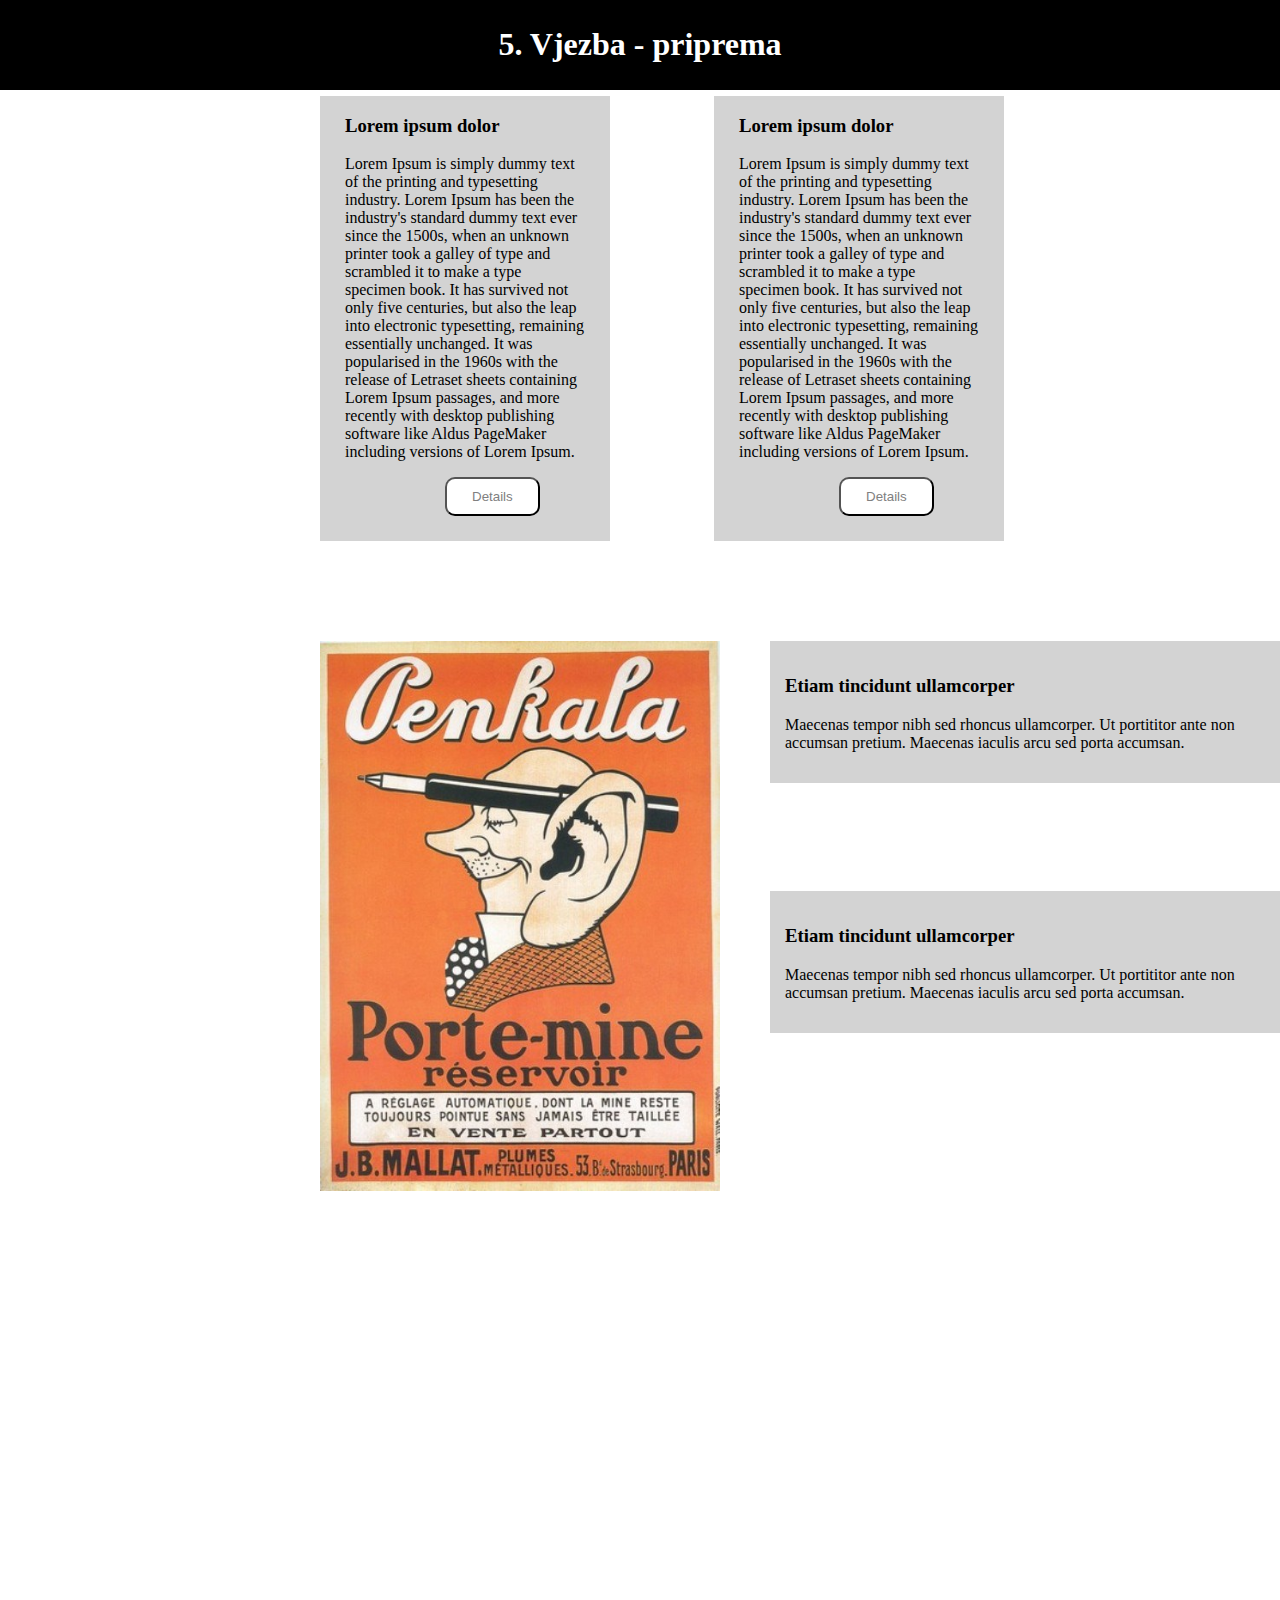
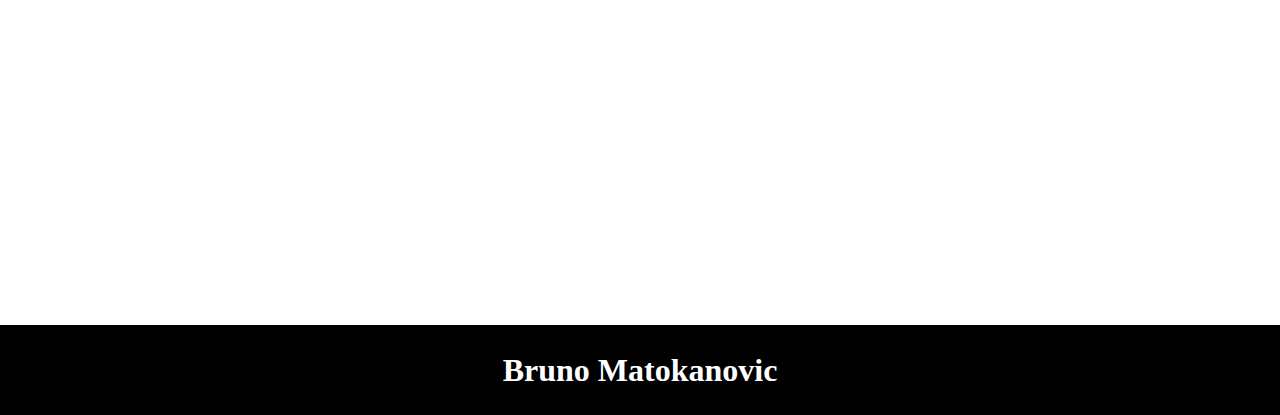
<file: uwt sve/uwt 1/index.html>
<!DOCTYPE html>
<html lang="en">
<head>
	<meta charset="utf-8">
	<title>CSS Zen Garden: The Beauty of CSS Design</title>

	<link rel="stylesheet" href="style.css">

</head>

<body>
	<div id="header">
		<h1>5. Vjezba - priprema</h1>
	</div>
	<div id="svesve">
	<div id="zajedno">
		<div id="prvi">
			<h3>Lorem ipsum dolor</h3>
			<p>Lorem Ipsum is simply dummy text of the printing and typesetting industry. Lorem Ipsum has been the industry's standard dummy text ever since the 1500s, when an unknown printer took a galley of type and scrambled it to make a type specimen book. It has survived not only five centuries, but also the leap into electronic typesetting, remaining essentially unchanged. It was popularised in the 1960s with the release of Letraset sheets containing Lorem Ipsum passages, and more recently with desktop publishing software like Aldus PageMaker including versions of Lorem Ipsum.</p>
			<button class="button">Details</button>
		</div>
		<div id="drugi">
			<h3>Lorem ipsum dolor</h3>
			<p>Lorem Ipsum is simply dummy text of the printing and typesetting industry. Lorem Ipsum has been the industry's standard dummy text ever since the 1500s, when an unknown printer took a galley of type and scrambled it to make a type specimen book. It has survived not only five centuries, but also the leap into electronic typesetting, remaining essentially unchanged. It was popularised in the 1960s with the release of Letraset sheets containing Lorem Ipsum passages, and more recently with desktop publishing software like Aldus PageMaker including versions of Lorem Ipsum.</p>
			<button class="button">Details</button>
		</div>
	</div>
	<div class="sve">
		<div class="slika">
			<img src="penkala.jpg">
		</div>
		<div id="gore">
			<h3>Etiam tincidunt ullamcorper</h3>
			<p>Maecenas tempor nibh sed rhoncus ullamcorper. Ut portititor ante non accumsan pretium. Maecenas iaculis arcu sed porta accumsan.</p>
		</div>
		<div id="dolje">
			<h3>Etiam tincidunt ullamcorper</h3>
			<p>Maecenas tempor nibh sed rhoncus ullamcorper. Ut portititor ante non accumsan pretium. Maecenas iaculis arcu sed porta accumsan.</p>
		</div>
	</div>
</div>
	<div id="footer">
		<h1>Bruno Matokanovic</h1>
	</div>
</body>
</html>
</file>
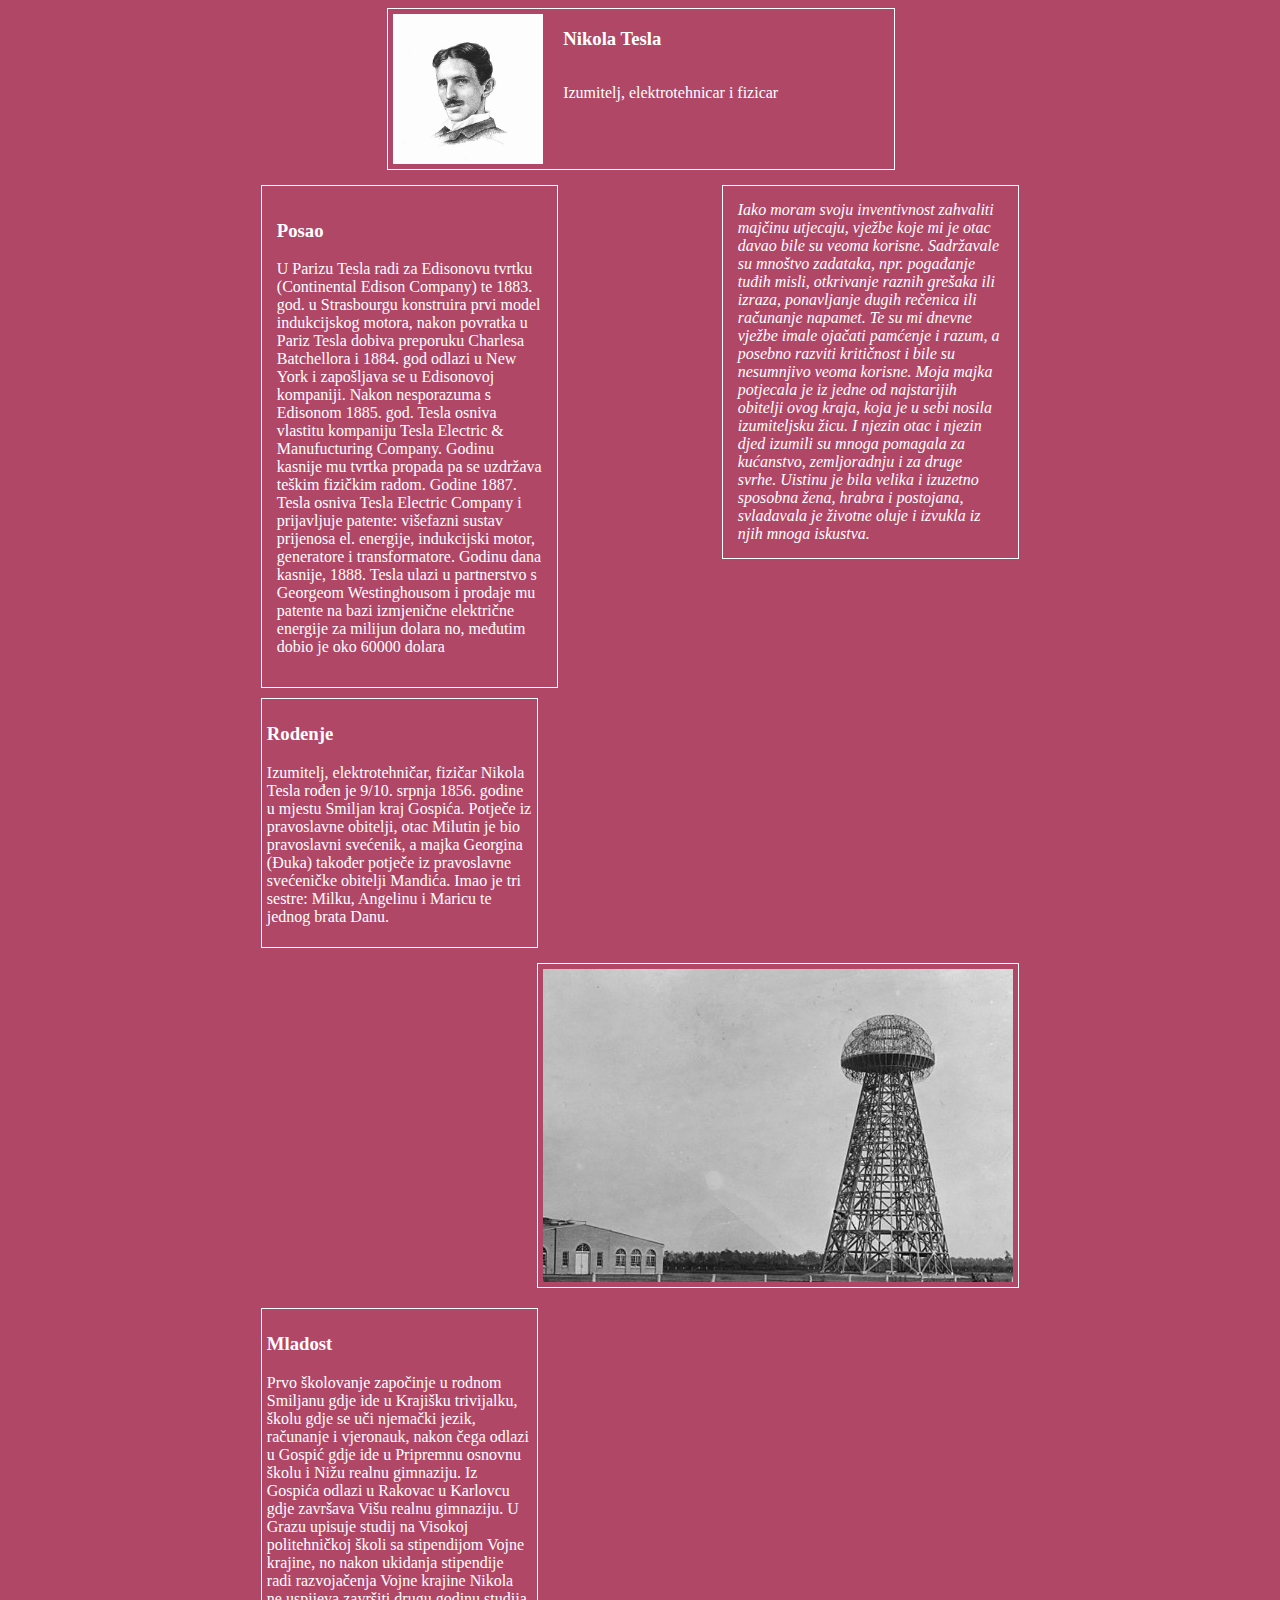
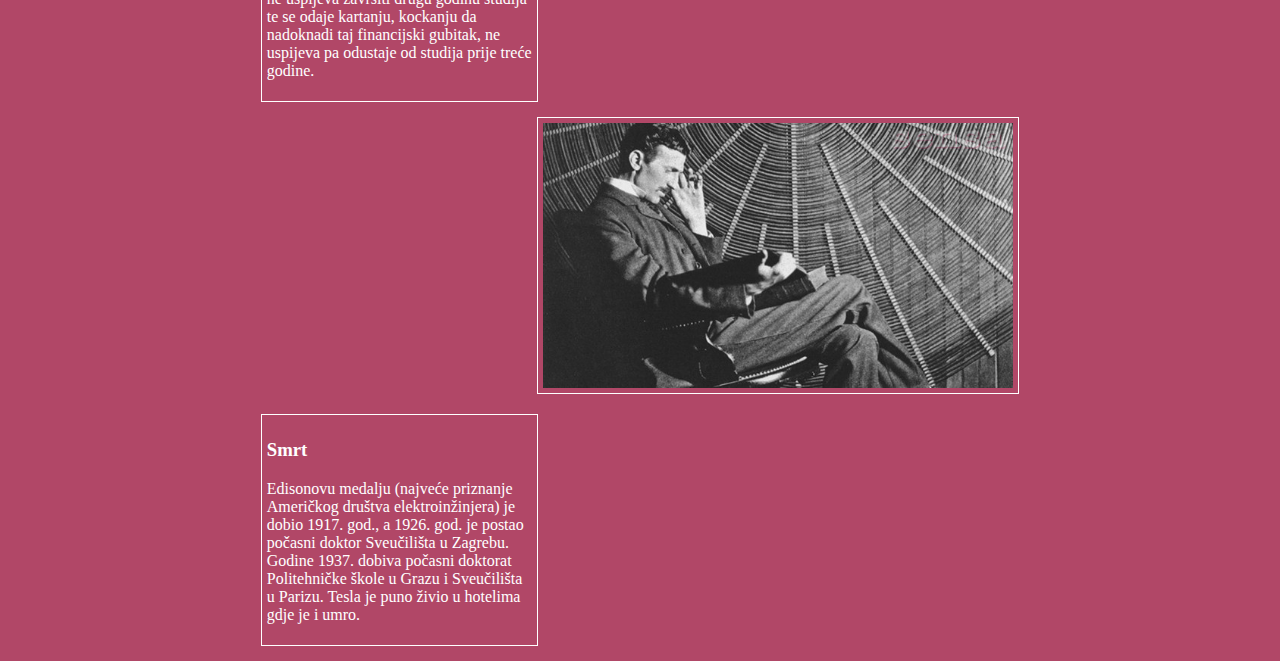
<file: uwt sve/uwt 2/index.html>
<!DOCTYPE html>
<html lang="en">
<head>
    <meta charset="UTF-8">
    <meta http-equiv="X-UA-Compatible" content="IE=edge">
    <meta name="viewport" content="width=device-width, initial-scale=1.0">
    <link rel="stylesheet" href="style.css">
</head>
<body>
    <div id="header">
        <img src="images//tesla1.png">
        <h3>Nikola Tesla</h3>
        <p>Izumitelj, elektrotehnicar i fizicar</p>
    </div>
    <div class="sve">
        <div id="posao">
            <h3>Posao</h3>
            <p>U Parizu Tesla radi za Edisonovu tvrtku (Continental Edison Company) te 1883.
                god. u Strasbourgu konstruira prvi model indukcijskog motora, nakon povratka u
                Pariz Tesla dobiva preporuku Charlesa Batchellora i 1884. god odlazi u New York i
                zapošljava se u Edisonovoj kompaniji. Nakon nesporazuma s Edisonom 1885. god.
                Tesla osniva vlastitu kompaniju Tesla Electric & Manufucturing Company. Godinu
                kasnije mu tvrtka propada pa se uzdržava teškim fizičkim radom. Godine 1887.
                Tesla osniva Tesla Electric Company i prijavljuje patente: višefazni sustav prijenosa
                el. energije, indukcijski motor, generatore i transformatore. Godinu dana kasnije,
                1888. Tesla ulazi u partnerstvo s Georgeom Westinghousom i prodaje mu patente
                na bazi izmjenične električne energije za milijun dolara no, međutim dobio je oko
                60000 dolara</p>
        </div class="lijevo">
        <div id="smrt2">
            Iako moram svoju inventivnost zahvaliti majčinu utjecaju, vježbe koje mi je otac
            davao bile su veoma korisne. Sadržavale su mnoštvo zadataka, npr. pogađanje
            tuđih misli, otkrivanje raznih grešaka ili izraza, ponavljanje dugih rečenica ili
            računanje napamet. Te su mi dnevne vježbe imale ojačati pamćenje i razum, a
            posebno razviti kritičnost i bile su nesumnjivo veoma korisne. Moja majka
            potjecala je iz jedne od najstarijih obitelji ovog kraja, koja je u sebi nosila
            izumiteljsku žicu. I njezin otac i njezin djed izumili su mnoga pomagala za
            kućanstvo, zemljoradnju i za druge svrhe. Uistinu je bila velika i izuzetno sposobna
            žena, hrabra i postojana, svladavala je životne oluje i izvukla iz njih mnoga
            iskustva. 
        </div>
        <div>
            
        <div id="rodenje">
            <h3>Rodenje</h3>
            <p>Izumitelj, elektrotehničar, fizičar Nikola Tesla rođen je 9/10. srpnja 1856. godine u
                mjestu Smiljan kraj Gospića. Potječe iz pravoslavne obitelji, otac Milutin je bio
                pravoslavni svećenik, a majka Georgina (Đuka) također potječe iz pravoslavne
                svećeničke obitelji Mandića. Imao je tri sestre: Milku, Angelinu i Maricu te jednog
                brata Danu.</p>
        </div>
        <img src="images//tesla4.jpg" class="desno" id="tesla1">
        <div id="mladost">
            <h3>Mladost</h3>
            <p>Prvo školovanje započinje u rodnom Smiljanu gdje ide u Krajišku trivijalku, školu
                gdje se uči njemački jezik, računanje i vjeronauk, nakon čega odlazi u Gospić gdje
                ide u Pripremnu osnovnu školu i Nižu realnu gimnaziju. Iz Gospića odlazi u Rakovac
                u Karlovcu gdje završava Višu realnu gimnaziju. U Grazu upisuje studij na Visokoj
                politehničkoj školi sa stipendijom Vojne krajine, no nakon ukidanja stipendije radi
                razvojačenja Vojne krajine Nikola ne uspijeva završiti drugu godinu studija te se
                odaje kartanju, kockanju da nadoknadi taj financijski gubitak, ne uspijeva pa
                odustaje od studija prije treće godine.</p>
        </div>
        <img src="images//tesla2.jpg" class="desno" id="tesla2">
        <div id="smrt1">
            <h3>Smrt</h3>
            <p>
                Edisonovu medalju (najveće priznanje Američkog društva elektroinžinjera) je
dobio 1917. god., a 1926. god. je postao počasni doktor Sveučilišta u Zagrebu.
Godine 1937. dobiva počasni doktorat Politehničke škole u Grazu i Sveučilišta u
Parizu. Tesla je puno živio u hotelima gdje je i umro.
            </p>
        </div>
        
        
        
        
        
    </div>
    </div>
</body>
</html>
</file>
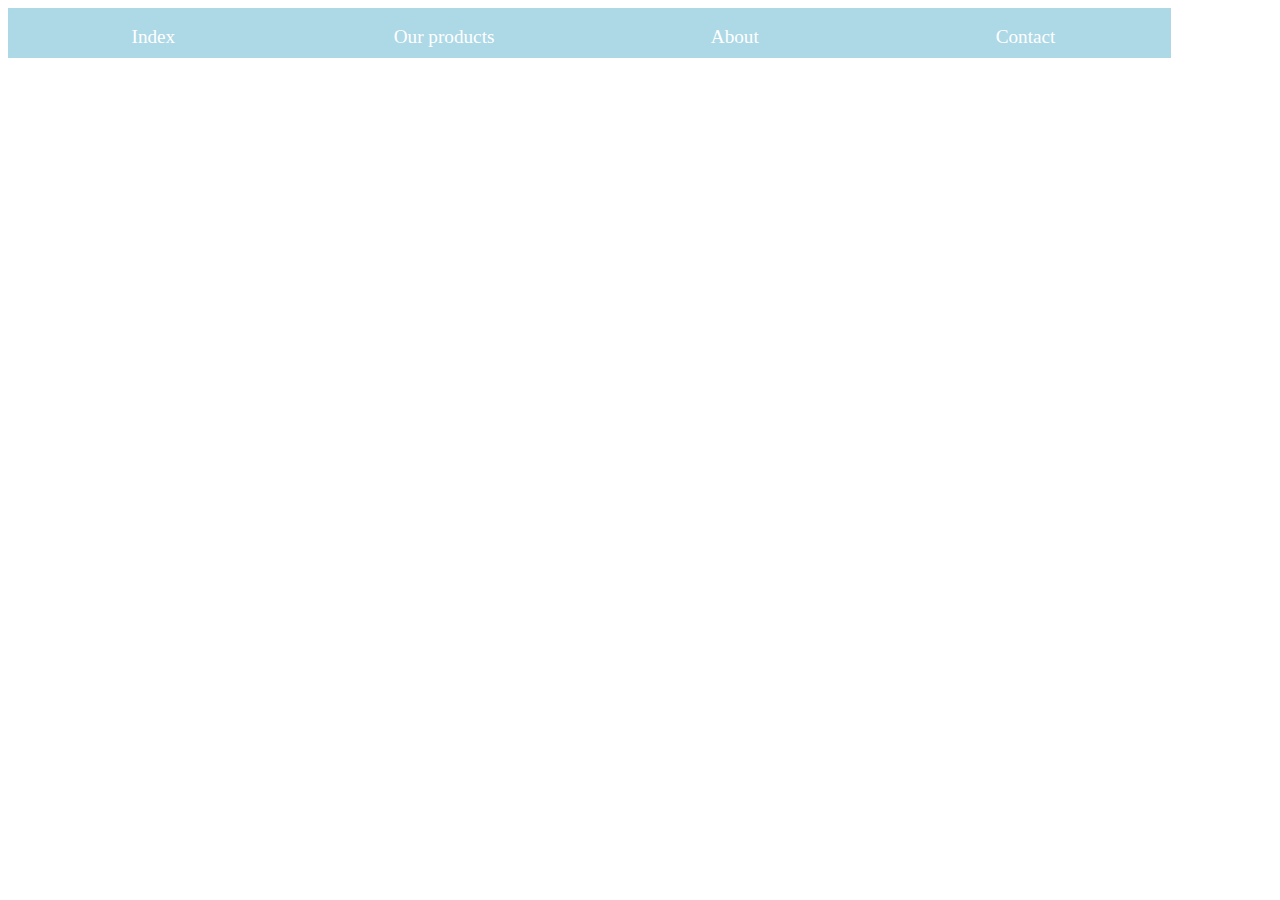
<file: uwt sve/uwt 3/index.html>
<!DOCTYPE html>
<html lang="en">
<head>
    <meta charset="UTF-8">
    <meta http-equiv="X-UA-Compatible" content="IE=edge">
    <meta name="viewport" content="width=device-width, initial-scale=1.0">
    <link rel="stylesheet" href="style.css">
</head>
<body>
    
    
    <ul id="lista">
            <li><a href="#">Index</a></li>
            <li><a href="#">Our products</a></li>
            <li><a href="#">About</a></li>
            <li><a href="#">Contact</a></li>
    </ul>
    
</body>
</html>
</file>
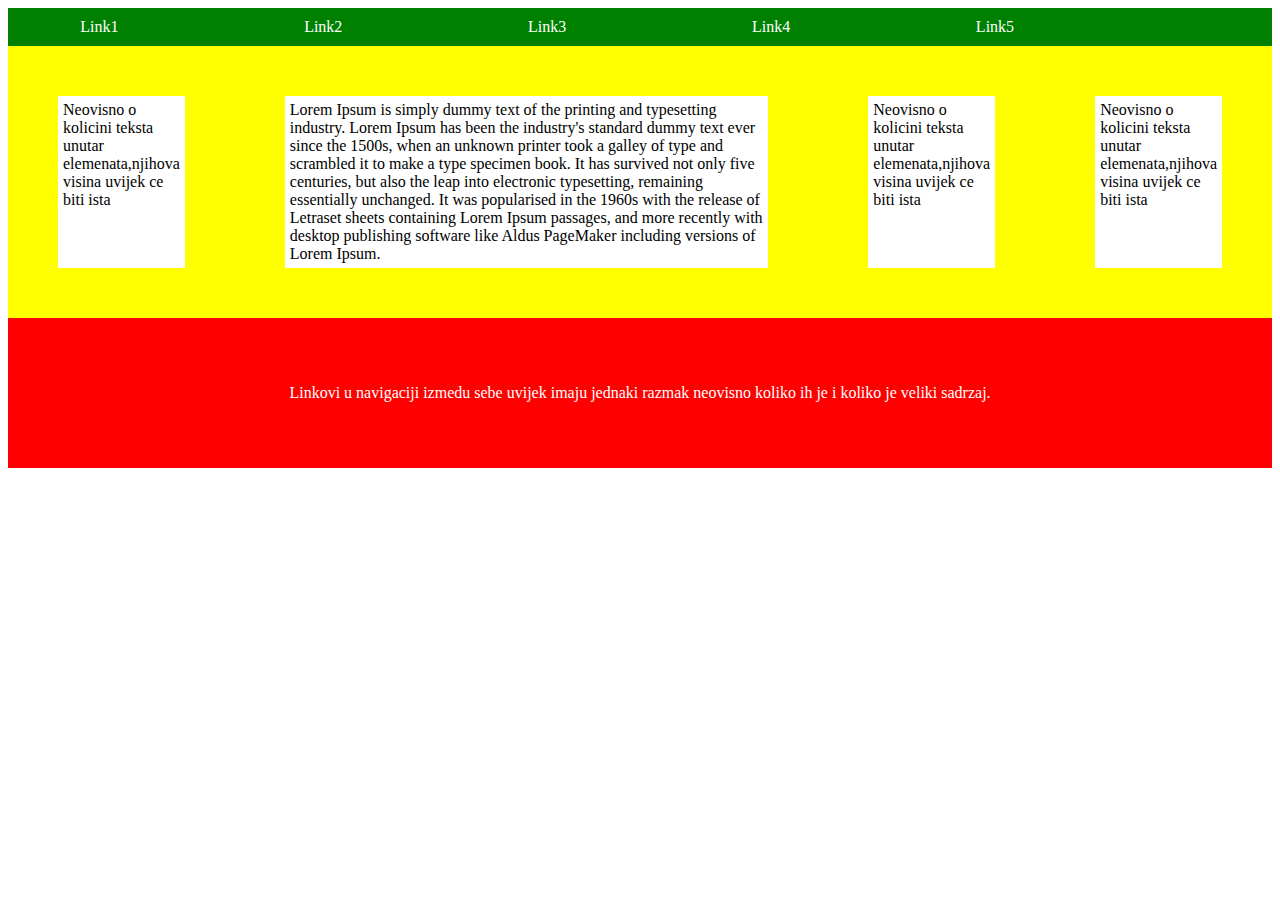
<file: uwt sve/uwt 5/index.html>
<!DOCTYPE html>
<html lang="en">
<head>
    <meta charset="UTF-8">
    <meta http-equiv="X-UA-Compatible" content="IE=edge">
    <meta name="viewport" content="width=device-width, initial-scale=1.0">
    <link rel="stylesheet" href="style.css">
    <title>Document</title>
</head>
<body>
    <div class="glava">
        <ul>
            <li><a>Link1</a></li>
            <li><a>Link2</a></li>
            <li><a>Link3</a></li>
            <li><a>Link4</a></li>
            <li><a>Link5</a></li>
        </ul>
    </div>
    <div class="sredina">
        <div class="sredina1">
            <div>Neovisno o kolicini teksta unutar elemenata,njihova visina uvijek ce biti ista</div>
            <div>Lorem Ipsum is simply dummy text of the printing and typesetting industry. Lorem Ipsum has been the industry's standard dummy text ever since the 1500s, when an unknown printer took a galley of type and scrambled it to make a type specimen book. It has survived not only five centuries, but also the leap into electronic typesetting, remaining essentially unchanged. It was popularised in the 1960s with the release of Letraset sheets containing Lorem Ipsum passages, and more recently with desktop publishing software like Aldus PageMaker including versions of Lorem Ipsum.</div>
            <div>Neovisno o kolicini teksta unutar elemenata,njihova visina uvijek ce biti ista</div>
            <div>Neovisno o kolicini teksta unutar elemenata,njihova visina uvijek ce biti ista</div>
        </div>
    </div>
    <div class="noga">
        Linkovi u navigaciji izmedu sebe uvijek imaju jednaki razmak neovisno koliko ih je i koliko je veliki sadrzaj.
    </div>
</body>
</html>
</file>
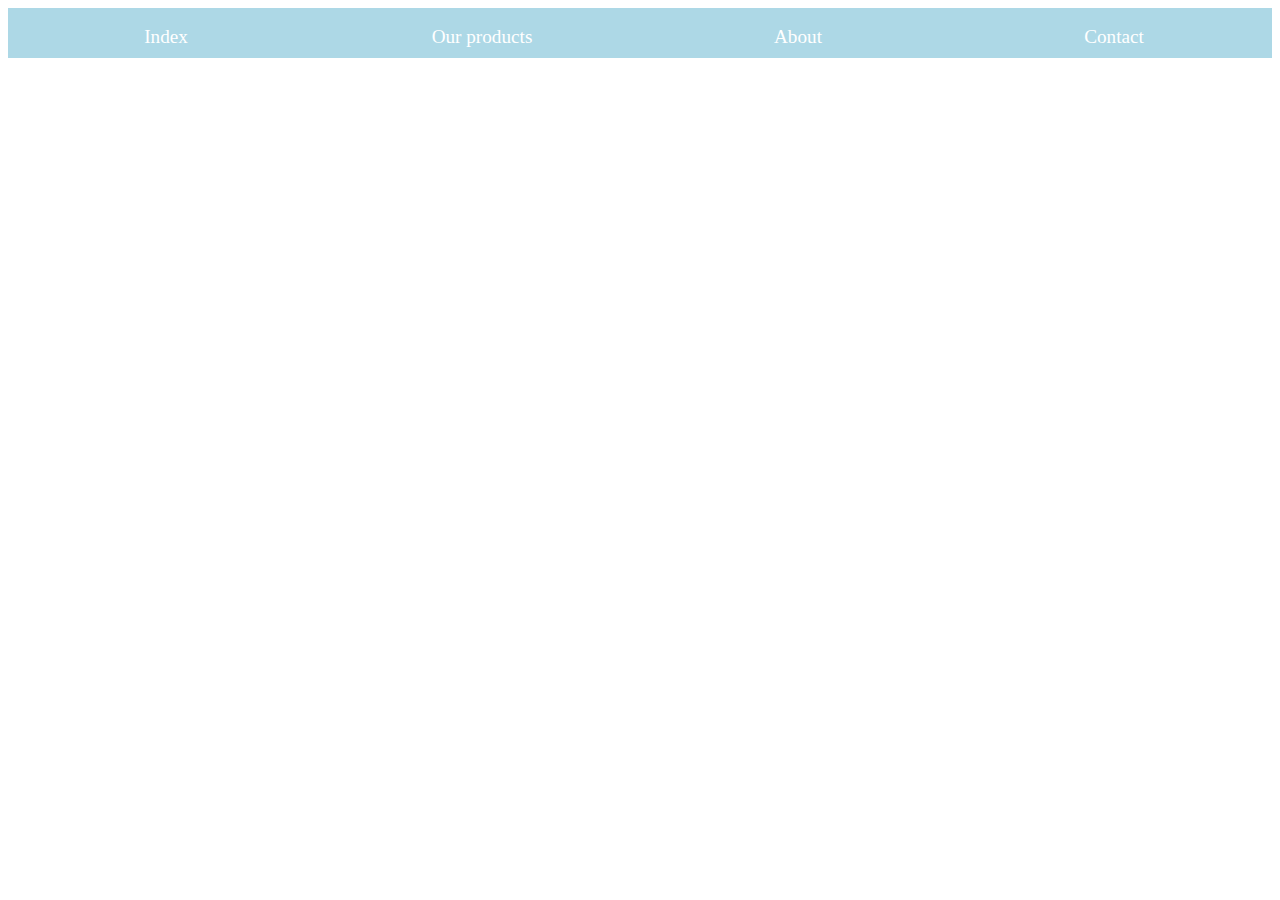
<file: uwt sve/uwt 7/index.html>
<!DOCTYPE html>
<html lang="en">
<head>
    <meta charset="UTF-8">
    <meta http-equiv="X-UA-Compatible" content="IE=edge">
    <meta name="viewport" content="width=device-width, initial-scale=1.0">
    <link rel="stylesheet" href="style.css">
    <title>Document</title>
</head>
<body>
    <ul id="lista">
        <li><a>Index</a></li>
        <li><a>Our products</a></li>
        <li><a>About</a></li>
        <li><a>Contact</a></li>
    </ul>
</body>
</html>
</file>
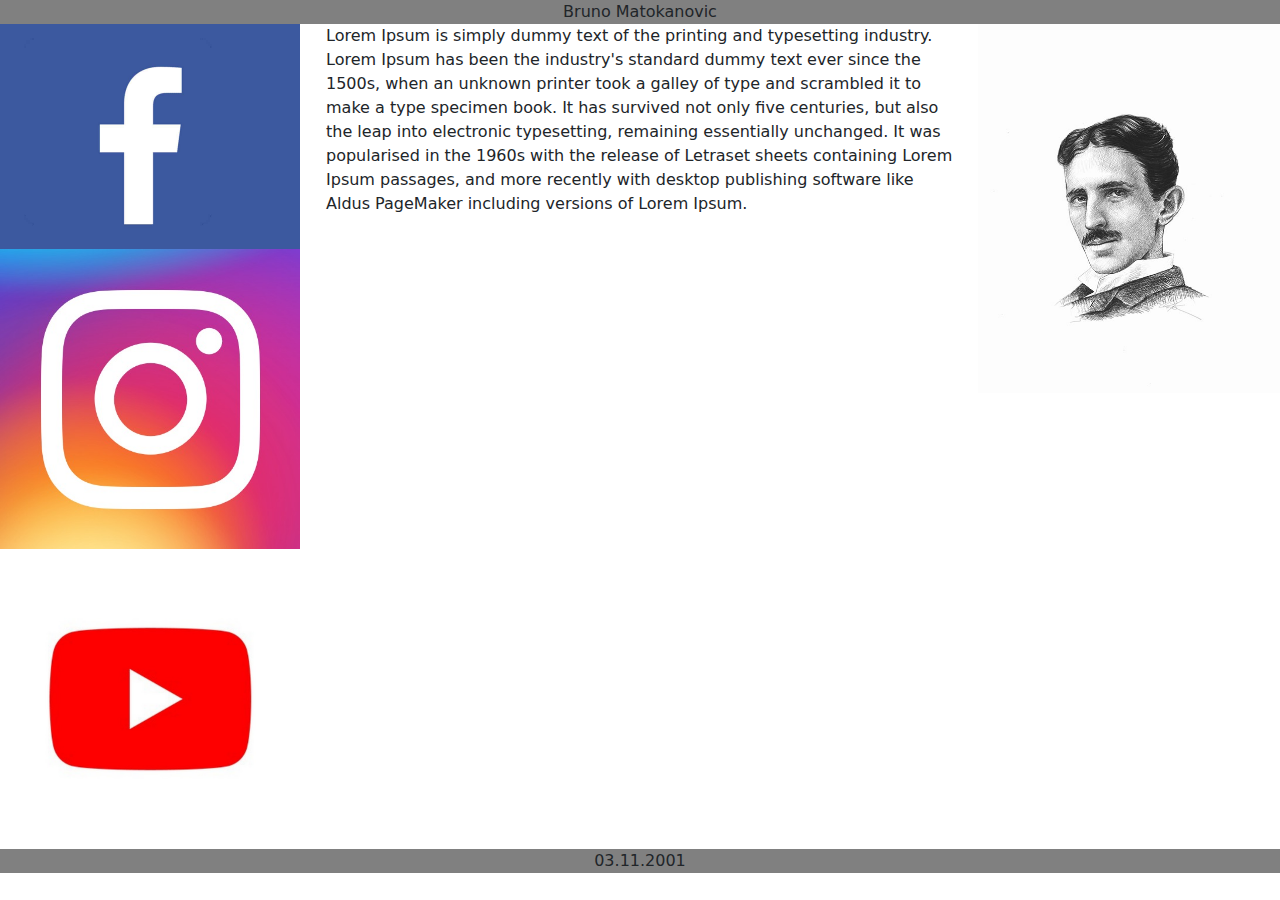
<file: uwt sve/uwt 3/index2.html>
<!DOCTYPE html>
<html lang="en">
<head>
    <meta charset="UTF-8">
    <meta http-equiv="X-UA-Compatible" content="IE=edge">
    <meta name="viewport" content="width=device-width, initial-scale=1.0">
    <link rel="stylesheet" href="style2.css">
    <link href="https://cdn.jsdelivr.net/npm/bootstrap@5.1.2/dist/css/bootstrap.min.css" rel="stylesheet">
</head>
<body>
    <div class="row">
        <header class="col-lg-12 col-md-12 col-sm-12" id="glava">
            Bruno Matokanovic
        </header>
        <div class="col-lg-3 col-md-4 col-sm-12" id="sidebar1">
            <img src="images/facebook.jpeg">
            <img src="images/instagram.jpeg">
            <img src="images/youtube.jpeg">
        </div>
        <div class="col-lg-6 col-md-8 col-sm-12" id="content">
Lorem Ipsum is simply dummy text of the printing and typesetting industry. Lorem Ipsum has been the industry's standard dummy text ever since the 1500s, when an unknown printer took a galley of type and scrambled it to make a type specimen book. It has survived not only five centuries, but also the leap into electronic typesetting, remaining essentially unchanged. It was popularised in the 1960s with the release of Letraset sheets containing Lorem Ipsum passages, and more recently with desktop publishing software like Aldus PageMaker including versions of Lorem Ipsum.
        </div>
        <div class="col-lg-3 col-md-12 col-sm-12" id="sidebar2">
            <img src="images/tesla.jpeg">
        </div>
        <footer class="col-lg-12 col-md-12 col-sm-12" id="noga">
            03.11.2001
        </footer>
    </div>
</body>
</html>
</file>
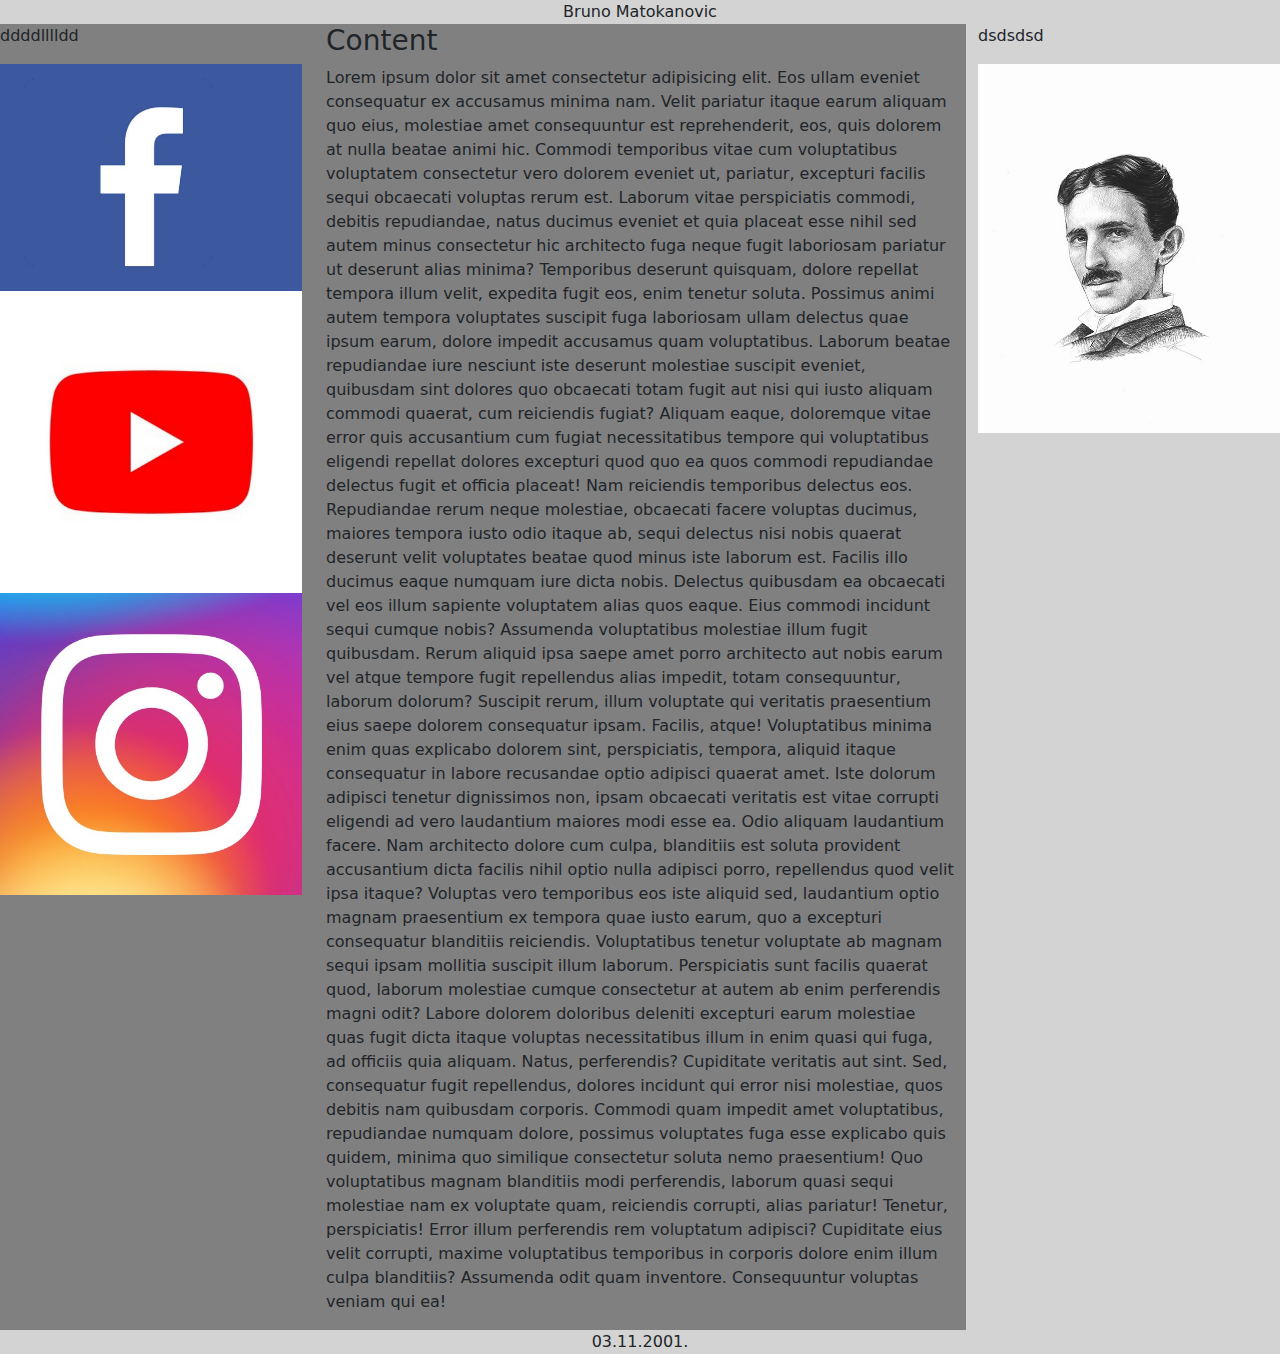
<file: uwt sve/uwt 7/drugi.html>
<!DOCTYPE html>
<html lang="en">
<head>
    <meta charset="UTF-8">
    <meta http-equiv="X-UA-Compatible" content="IE=edge">
    <meta name="viewport" content="width=device-width, initial-scale=1.0">
    <link rel="stylesheet" href="drugi.css">
    <link href="https://cdn.jsdelivr.net/npm/bootstrap@5.1.2/dist/css/bootstrap.min.css" rel="stylesheet">
    <title>Document</title>
</head>
<body>
    <div class="row">
        <header class="col-lg-12" id="glava">
            Bruno Matokanovic
        </header>
        <div class="col-sm-12 col-md-4 col-lg-3" id="sb1">
            <p>ddddlllldd</p>
            <img src="images/facebook.jpeg" width="100%">
            <img src="images/youtube.jpeg" width="100%">
            <img src="images/instagram.jpeg" width="100%">
        </div>
        <div class="col-sm-12 col-md-8 col-lg-6 " id="sredina">
            <h3>Content</h3>
            <p>Lorem ipsum dolor sit amet consectetur adipisicing elit. Eos ullam eveniet consequatur ex accusamus minima nam. Velit pariatur itaque earum aliquam quo eius, molestiae amet consequuntur est reprehenderit, eos, quis dolorem at nulla beatae animi hic. Commodi temporibus vitae cum voluptatibus voluptatem consectetur vero dolorem eveniet ut, pariatur, excepturi facilis sequi obcaecati voluptas rerum est. Laborum vitae perspiciatis commodi, debitis repudiandae, natus ducimus eveniet et quia placeat esse nihil sed autem minus consectetur hic architecto fuga neque fugit laboriosam pariatur ut deserunt alias minima? Temporibus deserunt quisquam, dolore repellat tempora illum velit, expedita fugit eos, enim tenetur soluta. Possimus animi autem tempora voluptates suscipit fuga laboriosam ullam delectus quae ipsum earum, dolore impedit accusamus quam voluptatibus. Laborum beatae repudiandae iure nesciunt iste deserunt molestiae suscipit eveniet, quibusdam sint dolores quo obcaecati totam fugit aut nisi qui iusto aliquam commodi quaerat, cum reiciendis fugiat? Aliquam eaque, doloremque vitae error quis accusantium cum fugiat necessitatibus tempore qui voluptatibus eligendi repellat dolores excepturi quod quo ea quos commodi repudiandae delectus fugit et officia placeat! Nam reiciendis temporibus delectus eos. Repudiandae rerum neque molestiae, obcaecati facere voluptas ducimus, maiores tempora iusto odio itaque ab, sequi delectus nisi nobis quaerat deserunt velit voluptates beatae quod minus iste laborum est. Facilis illo ducimus eaque numquam iure dicta nobis. Delectus quibusdam ea obcaecati vel eos illum sapiente voluptatem alias quos eaque. Eius commodi incidunt sequi cumque nobis? Assumenda voluptatibus molestiae illum fugit quibusdam. Rerum aliquid ipsa saepe amet porro architecto aut nobis earum vel atque tempore fugit repellendus alias impedit, totam consequuntur, laborum dolorum? Suscipit rerum, illum voluptate qui veritatis praesentium eius saepe dolorem consequatur ipsam. Facilis, atque! Voluptatibus minima enim quas explicabo dolorem sint, perspiciatis, tempora, aliquid itaque consequatur in labore recusandae optio adipisci quaerat amet. Iste dolorum adipisci tenetur dignissimos non, ipsam obcaecati veritatis est vitae corrupti eligendi ad vero laudantium maiores modi esse ea. Odio aliquam laudantium facere. Nam architecto dolore cum culpa, blanditiis est soluta provident accusantium dicta facilis nihil optio nulla adipisci porro, repellendus quod velit ipsa itaque? Voluptas vero temporibus eos iste aliquid sed, laudantium optio magnam praesentium ex tempora quae iusto earum, quo a excepturi consequatur blanditiis reiciendis. Voluptatibus tenetur voluptate ab magnam sequi ipsam mollitia suscipit illum laborum. Perspiciatis sunt facilis quaerat quod, laborum molestiae cumque consectetur at autem ab enim perferendis magni odit? Labore dolorem doloribus deleniti excepturi earum molestiae quas fugit dicta itaque voluptas necessitatibus illum in enim quasi qui fuga, ad officiis quia aliquam. Natus, perferendis? Cupiditate veritatis aut sint. Sed, consequatur fugit repellendus, dolores incidunt qui error nisi molestiae, quos debitis nam quibusdam corporis. Commodi quam impedit amet voluptatibus, repudiandae numquam dolore, possimus voluptates fuga esse explicabo quis quidem, minima quo similique consectetur soluta nemo praesentium! Quo voluptatibus magnam blanditiis modi perferendis, laborum quasi sequi molestiae nam ex voluptate quam, reiciendis corrupti, alias pariatur! Tenetur, perspiciatis! Error illum perferendis rem voluptatum adipisci? Cupiditate eius velit corrupti, maxime voluptatibus temporibus in corporis dolore enim illum culpa blanditiis? Assumenda odit quam inventore. Consequuntur voluptas veniam qui ea!</p>
        </div>
        <div class="col-sm-12 col-md-12 col-lg-3 " id="sb2">  
            <p>dsdsdsd</p>
            <img src="images/tesla.jpeg" width="100%">
        </div>
        <footer class="col-lg-12" id="noge">
            03.11.2001.
        </footer>
    </div>
</body>
</html>
</file>
<file: uwt sve/uwt 1/style.css>
body{
    margin:0 auto;
}

#header{
    position: absolute;
    background-color: black;
    text-align: center;
    color: white;
    padding-top: 5px;
    padding-bottom: 5px;
    width: 100%;
}
#svesve{
    margin-left: 25%;
}
#zajedno{
    display: inline-block;
    
    margin-top: 10%;
    position: relative;
    margin-bottom: 50px;
}
#prvi{
    width: 25%;
    background-color: lightgray;
    display: inline-block;
    margin-right: 100px;
    padding-left: 25px;
    padding-right: 25px;
    padding-bottom: 25px;
}
.button{
    color: gray;
    border-radius: 10px;
    background-color: white;
    padding-left: 25px;
    padding-right: 25px;
    padding-top: 10px;
    padding-bottom: 10px;
    margin-left: 100px;
}
#drugi{
    width: 25%;
    background-color: lightgray;
    display: inline-block;
    padding-left: 25px;
    padding-right: 25px;
    padding-bottom: 25px;
}
.sve{
    position: relative;
    display: inline-block;
}
.slika{
    margin-top: 50px;
}
.slika img{
    width: 400px;
    position: absolute;
}
#gore{
    background-color: lightgray;
    padding: 15px;
    width: 500px;
    margin-bottom: 50px;
    position: absolute;
    margin-left: 450px;
    margin-bottom: 25px;
}
#dolje{
    background-color: lightgray;
    padding: 15px;
    width: 500px;
    position: absolute;
    margin-left: 450px;
    margin-top: 250px;
}
#footer{
    position: absolute;
    background-color: black;
    text-align: center;
    color: white;
    padding-top: 5px;
    padding-bottom: 5px;
    width: 100%;
    margin-top: 100%;
}
</file>
<file: uwt sve/uwt 2/style.css>
@media( min-width: 800px){
body{
    background-color: rgb(177, 71, 103);
    color: white;
}
#header{
    border: 1px solid white;
    float: left;
    width: 40%;
    margin-left: 30%;
    margin-right: 30%;
}
#header img{
    width: 150px;
    display: inline;
    margin: 5px;
    float: left;
    margin-right: 20px;
}
#header p{
    float: left;
}
.sve{
    width: 60%;
    margin-left: 20%;
    margin-right: 20%;
}
#posao{
    border: 1px solid white;
    float: left;
    width: 35%;
    padding: 15px;
    margin-top: 15px;
    margin-bottom: 10px;
    margin-right: 25px;
}
#smrt2{
    border: 1px solid white;
    float: right;
    width: 35%;
    margin-left: 1px;
    padding: 15px;
    font-style: italic;
    margin-top: 15px;
}
#rodenje{
    clear: both;
    border: 1px solid white;
    float: left;
    margin-bottom: 15px;
    padding: 5px;
    width: 35%;
}
#mladost{
    border: 1px solid white;
    float: left;
    padding: 5px;
    margin-bottom: 15px;
    width: 35%;
}
#smrt1{
    border: 1px solid white;
    float: left;
    padding: 5px;
    width: 35%;
    margin-bottom: 15px;
}
.desno{
    float: right;
    width: 62%;
}
.sve img{
    border: 1px solid white;
    padding: 5px;
    margin-bottom: 20px;
    float: right;
}
}
</file>
<file: uwt sve/uwt 3/style.css>
@media (max-width:800px){
    ul{
        list-style-type: none;
        margin: 0;
        padding: 0;
        width: 100%;
    }
    li{
        clear: both;
        float: left;
        width: 100%;
        color: white;
        background-color: lightblue;
    }
    a{
        height: 30px;
        display: block;
        text-align: center;
        padding: 10px;
        font-size: larger;
        color: white;
        line-height: 200%;
        text-decoration: none;
    }
    a:hover{
        background-image:url("images/download.png");
        background-repeat: no-repeat;
        background-size: 50px;
        background-color: red;
    }

}

@media (min-width:801px){
    ul{
        list-style-type: none;
        margin: 0;
        padding: 0;
        width: 100%;
    }
    li{
        float: left;
        width: 23%;
        color: white;
        background-color: lightblue;
    }
    a{
        height: 30px;
        display: block;
        text-align: center;
        padding: 10px;
        font-size: larger;
        color: white;
        line-height: 200%;
        text-decoration: none;
    }
    a:hover{
        background-image:url("download.png");
        background-repeat: no-repeat;
        background-size: 50px;
        background-color: red;
    }
    
}
</file>
<file: uwt sve/uwt 5/style.css>
ul{
    display: flex;
    flex-flow: row wrap;
    background-color: green;
    justify-content: center;
    flex-direction: row;
    list-style: none;
    margin: 0;
    color: white;
    padding: 10px;
    
    align-items: center;
}
.glava li{
    width: 18%;
}

.sredina{
    background-color: yellow;
    width: 100%;
}
.sredina1{
    display: flex;
}
.sredina1 div{
    background-color: white;
    display: flex;
    flex-direction: row;
    flex-flow: row wrap;
    justify-content: space-around;
    margin: 50px;
    padding: 5px;
}
.noga{
    background-color: red;
    height: 150px;
    display: flex;
    justify-content: center;
    color: white;
    align-items: center;
}
</file>
<file: uwt sve/uwt 7/style.css>
ul{
    
}
@media(max-width: 800px) {
    ul{
        list-style-type: none;
        margin: 0;
        padding: 0;
        width: 100%;
    }
    a{
        height: 30px;
        padding: 10px;
        font-size: larger;
        display: block;
        line-height: 200%;
        color: white;
        text-decoration: none;
        text-align: center;
    }
    a:hover{
        background-color: red;
        background-image: url("images/pointright.png");
        background-size: 50px;
        background-repeat: no-repeat;
    }
    li{
        clear: both;
        width: 100%;
        background-color: lightblue;
        float: left;
        text-align: center;
        margin-bottom: 2px;
    }
}
@media (min-width:801px) {
    ul{
        list-style-type: none;
        margin: 0;
        padding: 0;
        width: 100%;
    }
    a{
        height: 30px;
        padding: 10px;
        font-size: larger;
        display: block;
        line-height: 200%;
        color: white;
        text-decoration: none;
        text-align: center;
    }
    a:hover{
        background-color: red;
        background-image: url("images/pointright.png");
        background-size: 50px;
        background-repeat: no-repeat;
    }
    li{
        width: 25%;
        float: left;
        background-color: lightblue;
        text-align: center;
    }
}
</file>
<file: uwt sve/uwt 3/style2.css>
#glava{
    background-color: gray;
    text-align: center;
}
#noga{
    background-color: gray;
    text-align: center;
}
#sidebar1 img{
    width: 300px;
}
#sidebar2 img{
    width: 100%;
}
</file>
<file: uwt sve/uwt 7/drugi.css>
#glava{
    background-color: lightgray;
    text-align: center;

}
#sredina{
    background-color: gray;
}
#noge{
    background-color: gray;
}
#sb1{
    background-color: gray;
}
#sb2{
    background-color: lightgray;
}
#noge{
    background-color: lightgray;
    text-align: center;
}
</file>
